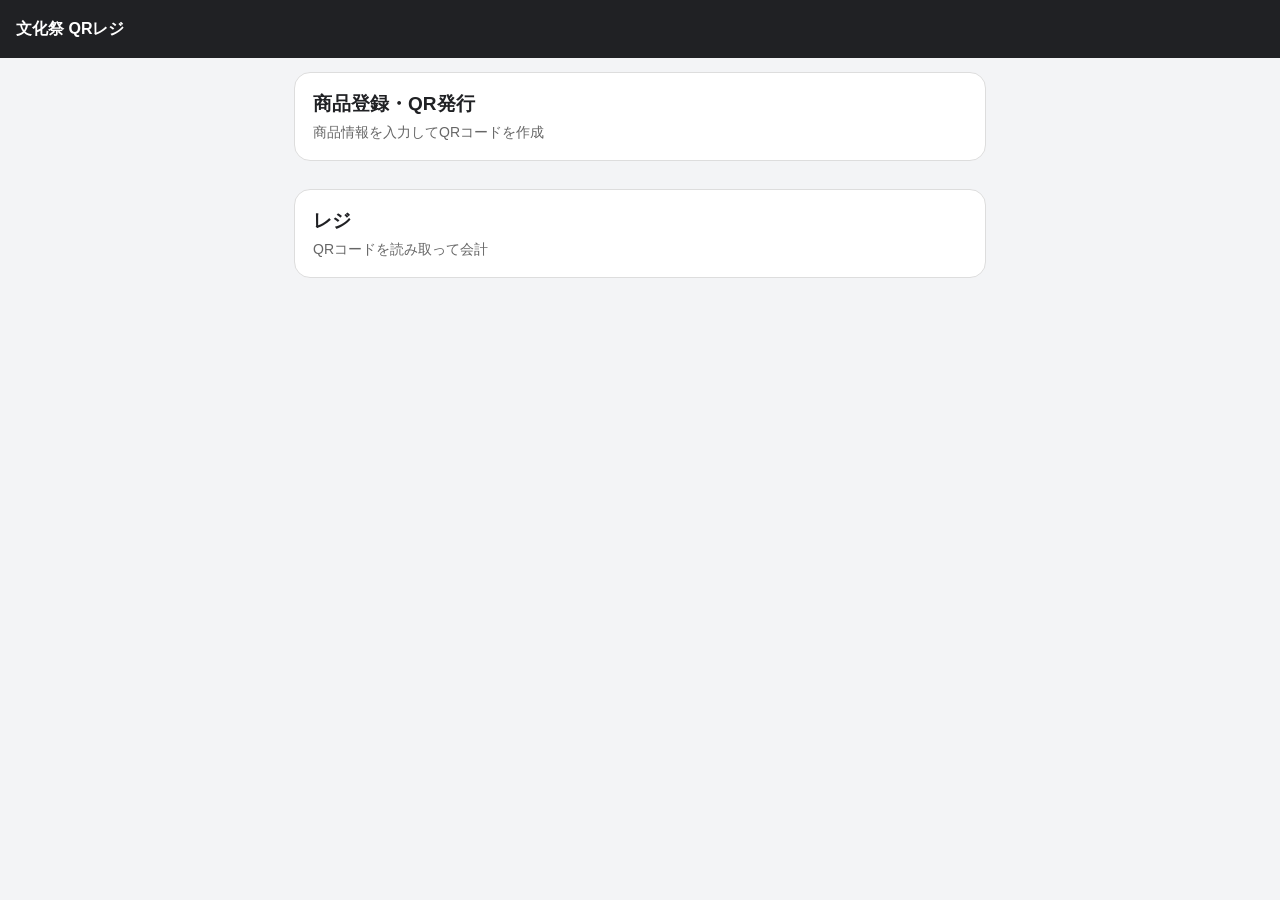
<file: index.html>
<!doctype html><html lang="ja"><head><meta charset="utf-8"><meta name="viewport" content="width=device-width,initial-scale=1"><title>文化祭 QRレジ</title><link rel="stylesheet" href="style.css"></head><body><header>文化祭 QRレジ</header><main class="menu"><a class="menu-card" href="register.html"><strong>商品登録・QR発行</strong><span>商品情報を入力してQRコードを作成</span></a><a class="menu-card" href="cashier.html"><strong>レジ</strong><span>QRコードを読み取って会計</span></a></main></body></html>
</file>
<file: style.css>
*{box-sizing:border-box}body{margin:0;background:#f3f4f6;color:#202124;font-family:-apple-system,BlinkMacSystemFont,"Segoe UI",sans-serif}header{height:58px;background:#202124;color:#fff;display:flex;align-items:center;gap:12px;padding:0 16px;font-weight:800}header a{color:#fff;text-decoration:none;font-size:34px}main{width:min(720px,100%);margin:auto;padding:14px}.card,.menu-card{background:#fff;border:1px solid #ddd;border-radius:16px;padding:18px;margin-bottom:14px}.menu{display:flex;flex-direction:column;gap:14px}.menu-card{display:block;text-decoration:none;color:#202124}.menu-card strong,.menu-card span{display:block}.menu-card strong{font-size:19px;margin-bottom:7px}.menu-card span{font-size:14px;color:#666}h1,h2{margin-top:0}label{display:block;font-weight:700;margin:15px 0}input{display:block;width:100%;margin-top:7px;padding:12px;border:1px solid #aaa;border-radius:9px;font-size:16px}small{display:block;color:#777;font-weight:400;margin-top:5px}button{border:0;border-radius:9px;padding:12px 15px;font-weight:700;cursor:pointer;background:#e7e8ea}button:disabled{opacity:.45}.primary{background:#202124;color:#fff}.full{width:100%}.actions{display:flex;gap:8px;flex-wrap:wrap;margin-top:12px}.status{min-height:22px;color:#555}.hidden{display:none}.title-row{display:flex;justify-content:space-between;align-items:center}.total{display:flex;justify-content:space-between;border-top:1px solid #ddd;margin-top:8px;padding-top:15px;font-size:21px}.cart-item{display:grid;grid-template-columns:1fr auto auto;gap:10px;align-items:center;border-bottom:1px solid #eee;padding:12px 0}.summary{display:grid;grid-template-columns:repeat(3,1fr);gap:7px;margin:10px 0}.summary div{background:#f3f4f6;padding:10px;text-align:center;border-radius:9px}.history-item{padding:12px 0;border-bottom:1px solid #eee}@media(max-width:450px){.summary{grid-template-columns:1fr}}
</file>
